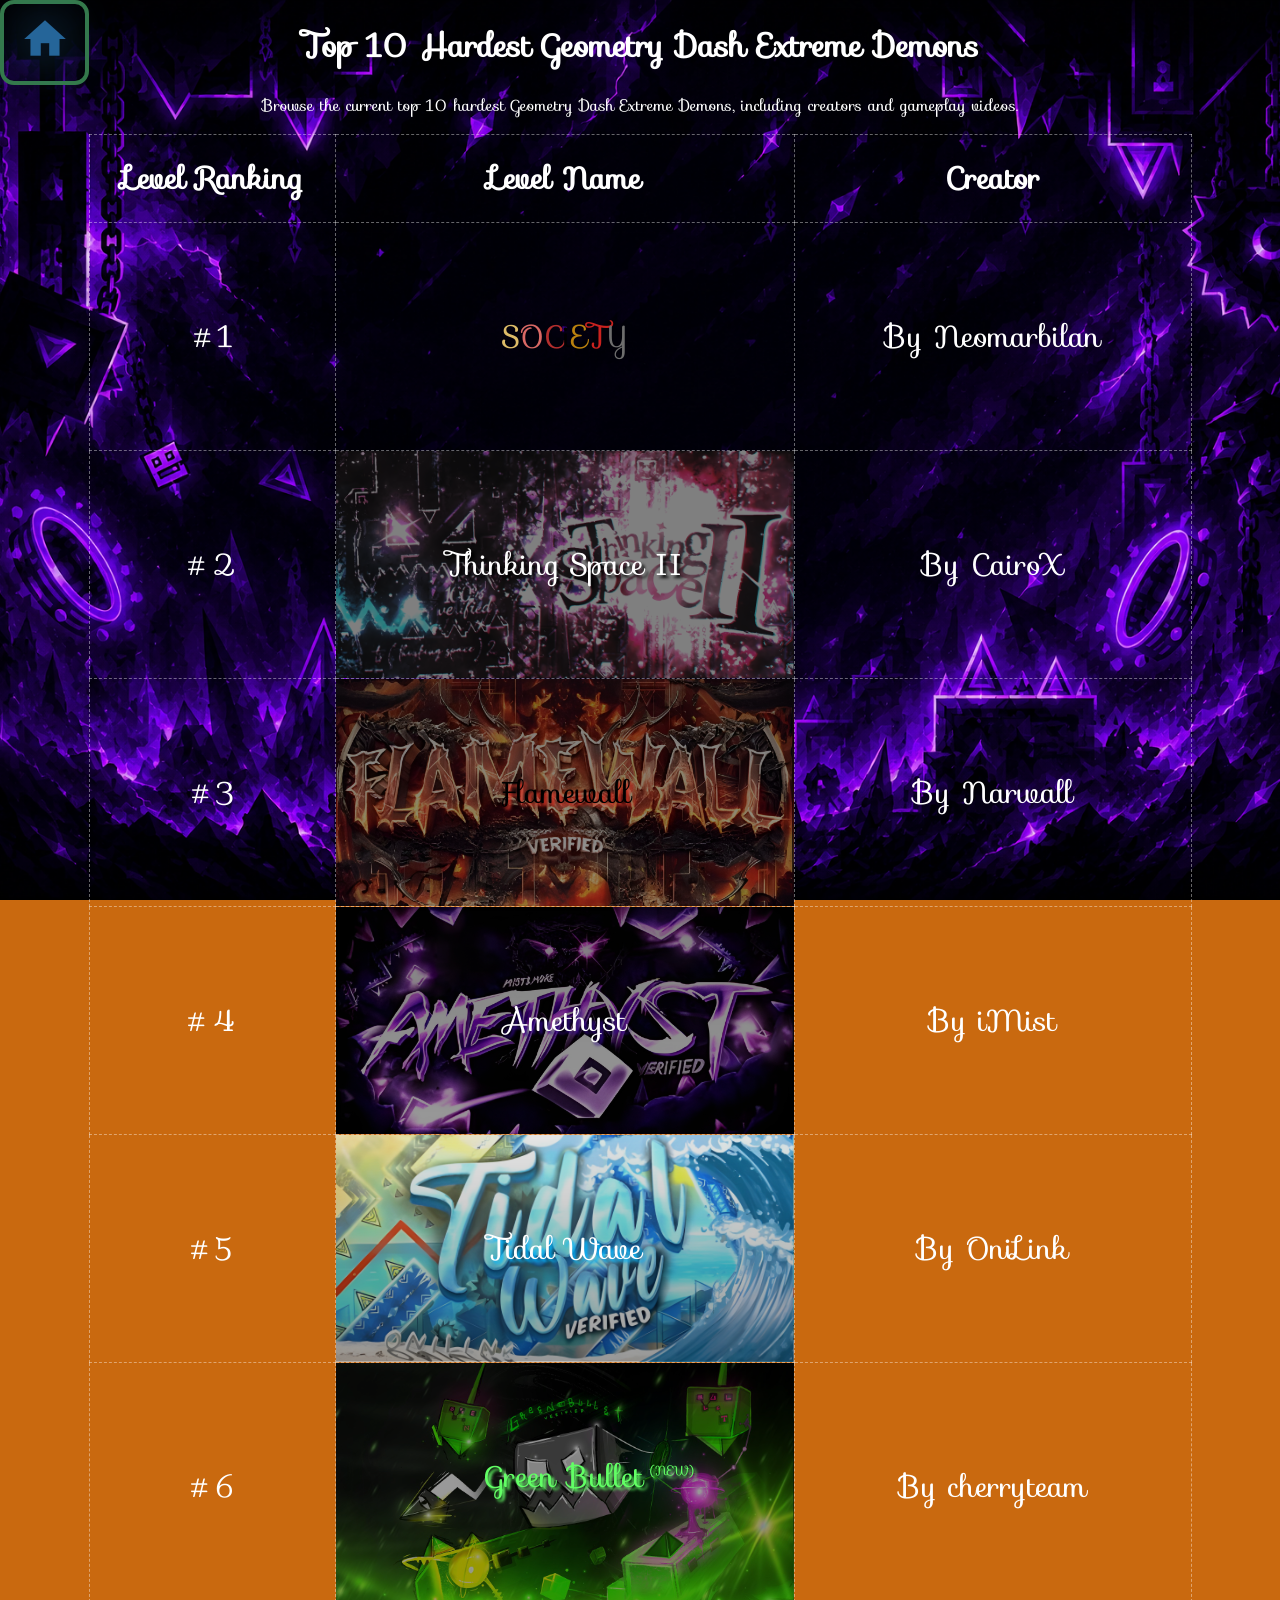
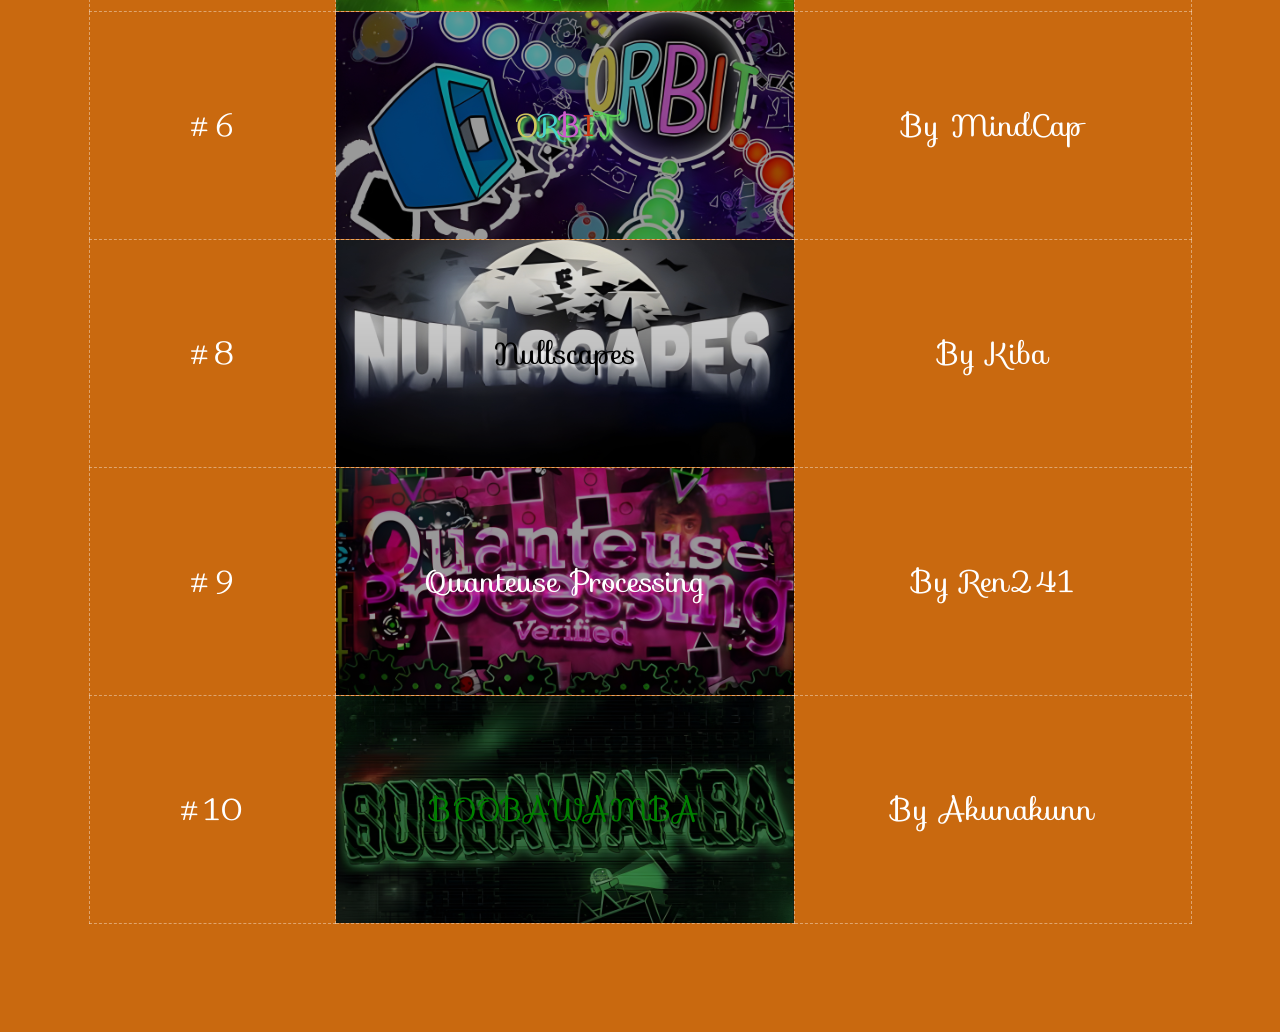
<file: demonlist.html>
<!DOCTYPE html>
<html lang="en-US">
<head>
    <meta charset="UTF-8">
    <meta
    name="description"
    content="Discover the top 10 hardest Geometry Dash Extreme Demons, complete with rankings, creators, and gameplay videos.">
    <link rel="stylesheet" href="demonlist.css">
    <link rel="stylesheet" href="https://fonts.googleapis.com/css?family=Sofia&effect=fire">
    <link rel="stylesheet" href="https://fonts.googleapis.com/icon?family=Material+Icons">
    <link href="https://fonts.googleapis.com/css2?family=Sofia&display=swap" rel="stylesheet">
    <meta name="viewport" content="width=device-width, initial-scale=1.0">
    <link rel="icon" type="png" href="DLicon.png">
    <title>Geometry Dash Demon List | Top 10</title>
</head>
<body>
<p class="mobile-warning-overlay">THIS PAGE IS NOT MOBILE SUPPORTED,<br><br> Mobile Update soon!
</p>

<header>
  <h1>Top 10 Hardest Geometry Dash Extreme Demons</h1>
  <p>Browse the current top 10 hardest Geometry Dash Extreme Demons,
        including creators and gameplay videos.</p>
</header>

<main>
    <table>

    <thead>
        <tr>
            <th>Level Ranking</th>
            <th>Level Name</th>
            <th>Creator</th>
        </tr>
    </thead>

    <tbody>

        <tr>
            <td>#1</td>
            <td id="one">
                <a id="one" href="https://www.youtube.com/watch?v=3CoEaH1CM7o" target="_blank" rel="noopener noreferrer">
                    <div class="word-container">
                        <span id="ss">S</span>
                        <span id="so">O</span>
                        <span id="sc">C</span>
                        <span id="si">i</span>
                        <span id="se">E</span>
                        <span id="st">T</span>
                        <span id="sy">Y</span>
                    </div>
                </a>
            </td>
            <td>By Neomarbilan</td>
        </tr>

        <tr>
            <td>#2</td>
            <td id="two">
                <a id="two" href="https://www.youtube.com/watch?v=CELNmHwln_c" target="_blank" rel="noopener noreferrer">Thinking Space II</a>
            </td>
            <td>By CairoX</td>
        </tr>

        <tr>
            <td>#3</td>
            <td id="three">
                <a id="three" href="https://www.youtube.com/watch?v=x4Io4zkWVRw" target="_blank" rel="noopener noreferrer">Flamewall</a>
            </td>
            <td>By Narwall</td>
        </tr>

        <tr>
            <td>#4</td>
            <td id="four">
                <a id="four" href="https://www.youtube.com/watch?v=4lfkzz1VCbA" target="_blank" rel="noopener noreferrer">Amethyst</a>
            </td>
            <td>By iMist</td>
        </tr>

        <tr>
            <td>#5</td>
            <td id="five">
                <a id="five" href="https://www.youtube.com/watch?v=9fsZ014qB3s" target="_blank" rel="noopener noreferrer">Tidal Wave</a>
            </td>
            <td>By OniLink</td>
        </tr>

        <tr>
            <td>#6</td>
            <td id="six">
                <a id="six" href="https://www.youtube.com/watch?v=JG-qcvVkZFw" target="_blank" rel="noopener noreferrer">Green Bullet<div id="new" class="font-effect-fire">(NEW)</div></a>
            </td>
            <td>By cherryteam</td>
        </tr>

        <tr>
            <td>#6</td>
            <td id="seven">
                <a id="seven" href="https://www.youtube.com/watch?v=QKcv8DkNPd0" target="_blank" rel="noopener noreferrer">
                    <span id="o">O</span><span id="r">R</span><span id="b">B</span><span id="i">I</span><span id="t">T</span>
                </a>
            </td>
            <td>By MindCap</td>
        </tr>

        <tr>
            <td>#8</td>
            <td id="eight">
                <a id="eight" href="https://www.youtube.com/watch?v=EztneTPp5CU" target="_blank" rel="noopener noreferrer">Nullscapes</a>
            </td>
            <td>By Kiba</td>
        </tr>

        <tr>
            <td>#9</td>
            <td id="nine">
                <a id="nine" href="https://www.youtube.com/watch?v=j5NC0u1Q91Q" target="_blank" rel="noopener noreferrer">Quanteuse Processing</a>
            </td>
            <td>By Ren241</td>
        </tr>

        <tr>
            <td>#10</td>
            <td id="ten">
                <a id="ten" href="https://www.youtube.com/watch?v=20fYiqLAo_E" target="_blank" rel="noopener noreferrer">BOOBAWAMBA</a>
            </td>
            <td>By Akunakunn</td>
        </tr>

    </tbody>

</table> <a class="home" href="index.html"><i style="font-size: 50px;" class="material-icons">home</i></a>
</main>

<br>
<br>
<br>
<br>
</body>
</html>

<!--Important Reminder: This webpage will be deleted and remade later on-->
</file>
<file: demonlist.css>
body {
    color: white;
    background-color: rgb(201, 105, 15); 
    background-image: url("DemonlistBCKG.png");
    background-attachment: fixed;
    background-repeat: no-repeat;
    background-position: center;
    background-size: cover;
    text-align: center;
    font-family: Sofia, sans-serif;
    cursor: default;
}

header h1 {
    animation: rainbow 6s linear infinite;
}

@keyframes rainbow {
    0% { color: #ff3c3c; }
    20% { color: #ffb300; }
    40% { color: #00ff88; }
    60% { color: #00d9ff; }
    80% { color: #8b5cf6; }
    100% { color: #ff3c3c; }
}

/*home button*/

.home {
    color: rgb(37, 101, 153);
    border: 4px solid rgb(53, 122, 74);
    text-decoration: none;
    display: inline-block; 
    padding: 10px 15.5px 10px 15.5px;
    border-radius: 14px;
    text-shadow: 0px 0px 50px rgb(37, 101, 153);
    transition: box-shadow 0.2s ease-in-out, color 0.2s ease-in-out;
    position: fixed;
    top: 0;
    left: 0;
}

.home:hover {
    box-shadow: -1px 1px 30px 1px;
    color: rgb(53, 122, 74);
}

/* table configs */

table, td {
    border: 1px solid #ffffff65;
    border-style: dashed;
    border-collapse: collapse; 
    padding: 90px;             
    text-align: center;
    margin: auto;
    font-size: 30px;
    position: relative;
    transition: transform 0.2s ease-in-out, filter 0.4s ease-in-out;
}

th{
    border: 1px solid #ffffff65;
    border-style: dashed;
    border-collapse: collapse; 
    padding: 20px;             
    text-align: center;
    margin: auto;
    font-size: 30px;
    position: relative;
}

/* background images */

/***Universal Scale***/

td#one:hover, td#two:hover, td#three:hover, td#four:hover, td#five:hover, td#six:hover, td#seven:hover, td#eight:hover, td#nine:hover, td#ten:hover {
    transform: scale(1.1);
    z-index: 1;
    filter: brightness(1.25);
}

/***Society***/

td#one {
    background-image: linear-gradient(rgba(0, 0, 0, 0.5)), url("society.jpg");
    background-size: 100% 100%;
    background-position: center;
    background-repeat: no-repeat;
}

/***Think Space II***/

td#two {
    background-image: linear-gradient(rgba(0, 0, 0, 0.5), rgba(0, 0, 0, 0.5)), url("ts2.jpg");
    background-size: cover;
    background-position: center;
}

/***Flamewall***/

td#three {
    background-image: linear-gradient(rgba(0, 0, 0, 0.5), rgba(0, 0, 0, 0.4)), url("flamewall.png");
    background-size: cover;
    background-position: center;
}

/***Amethyst***/

td#four {
    background-image: linear-gradient(rgba(0, 0, 0, 0.5), rgba(0, 0, 0, 0.4)), url("amethyst.png");
    background-size: cover;
    background-position: center;
}

/***Tidal Wave***/

td#five {
    background-image: linear-gradient(rgba(0, 0, 0, 0.1), rgba(0, 0, 0, 0.4)), url("tidalwave.png");
    background-size: cover;
    background-position: center;
}


/***GREENBULLET***/

td#six {
    background-image: linear-gradient(rgba(0, 0, 0, 0.4), rgba(0, 0, 0, 0.4)), url("GREENBULLET.jpg");
    background-size: cover;
    background-position: center;
}

/***ORBIT***/

td#seven {
    background-image: linear-gradient(rgba(0, 0, 0, 0.4), rgba(0, 0, 0, 0.4)), url("orbit.png");
    background-size: cover;
    background-position: center;
}

/***Nullscapes***/

td#eight {
    background-image: linear-gradient(rgba(0, 0, 0, 0.1), rgba(0, 0, 0, 0.4)), url("Nullscapes.png");
    background-size: cover;
    background-position: center;
}

/***Quanteuse Processing***/

td#nine {
    background-image: linear-gradient(rgba(0, 0, 0, 0.4), rgba(0, 0, 0, 0.4)), url("Quanteuse.png");
    background-size: cover;
    background-position: center;
}

/***BOOBAWAMBA***/

td#ten {
    background-image: linear-gradient(rgba(0, 0, 0, 0.4), rgba(0, 0, 0, 0.4)), url("boobawamba.png");
    background-size: cover;
    background-position: center;
}




/* text effects */

/**universal transition and text deco**/

a {
    transition: color 0.2s ease-in-out, text-shadow 0.2s ease-in-out;
    text-decoration: none;
}

/***Society***/

#new {
    display: flex;
    justify-content: right;
    position: relative;
    top: -40px;
    right: 10px;
    font-size: small;
}

.word-container {
    display: flex;
    gap: 0px;
    justify-content: center;
}

span#ss {color: #ddbc68;}
span#so {color: #da6965;}
span#sc {color: #B32E2D;}
span#si {color: #000000;}
span#se {color: #BA810F;}
span#st {color: #CA221F;}
span#sy {color: #6e6e6e;}

td#one:hover a#one span {
    color: rgb(255, 135, 155);
}

/***Thinking space II***/

a#two {
    color: white;
    text-shadow: 3px 3px 3px black;
}

td#two:hover a#two {
    color: black;
    text-shadow: 3px 3px 3px white;
}

/***Flamewall***/

a#three {
    color: rgb(0, 0, 0);
    text-shadow: 3px 3px 3px #D83829;
}

td#three:hover a#three {
    color: #D83829;
    text-shadow: 3px 3px 3px black;
}

/***Amethyst***/

a#four {
    color: rgb(255, 255, 255);
    text-shadow: 3px 3px 3px #310A85;
}

td#four:hover a#four {
    color: #310A85;
    text-shadow: 3px 3px 3px white;
}

/***Tidal Wave***/

a#five {
    color: rgb(255, 255, 255);
    text-shadow: 3px 3px 3px rgb(0, 183, 255);
}

td#five:hover a#five {
    color:rgb(0, 183, 255);
    text-shadow: 3px 3px 3px rgb(255, 255, 255);
}

/***ORBIT***/

a#six {
    color: #62ff65; 
    text-shadow: 3px 3px 3px #62ff65;
}

td#six:hover a#six {
    color: #62ff65;
    text-shadow: 3px 3px 3px #62ff65;
}

/***Nullscapes***/

a#seven {
    color: #88fff6; 
    text-shadow: 3px 3px 3px #62ff65;
}

td#seven:hover a#seven {
    color: #62ff65;
    text-shadow: 3px 3px 3px #88fff6;
}

/***Quanteuse Processing***/

a#eight {
    color: black;
    text-shadow: 3px 3px 3px white;
}

td#eight:hover a#eight {
    color: white;
    text-shadow: 3px 3px 3px  black;
    
}

/***BOOBAWAMBA***/

a#nine {
    color: white;
    text-shadow: 3px 3px 3px #E5209E;
}

td#nine:hover a#nine {
    color: #E5209E;
    text-shadow: 3px 3px 3px white;
}

/***Every End***/

a#ten {
    color: green;
    text-shadow: 3px 3px 3px black;
}

td#ten:hover a#ten {
    color: black;
    text-shadow: 3px 3px 3px green;
}

/*reserved custom id for orbit*/

span#o {color: #D1C65D;}
span#r {color: #45D4CB}
span#b {color: #CC5CCC;}
span#i {color: #CE3B17;}
span#t {color: #5BCD56;}

.mobile-warning-overlay {
            position: fixed;
            top: -40px;
            left: 0;
            width: 100vw;
            height: 100vh;
            overflow: none;
            background-color: #121212;
            color: #ffffff;           
            
            /* Center the text perfectly */
            display: flex;
            justify-content: center;
            align-items: center;
            
            /* Typography */
            font-family: sans-serif;
            font-size: 40px;
            font-weight: bold;
            text-align: center;
            padding: 20px;
            
            /* Layer it above everything else */
            z-index: 9999; 
            
            /* Run the 'hideOverlay' animation for 4 seconds */
            animation: hideOverlay 1s forwards;
        }

        /* The 4-Second Animation */
        @keyframes hideOverlay {
            0% {
                opacity: 1;
                visibility: visible;
            }
            70% {
                opacity: 1; /* Keep it solid until near the end */
            }
            100% {
                opacity: 0;
                visibility: hidden; /* Removes it so you can click the page underneath */
            }
        }
</file>
